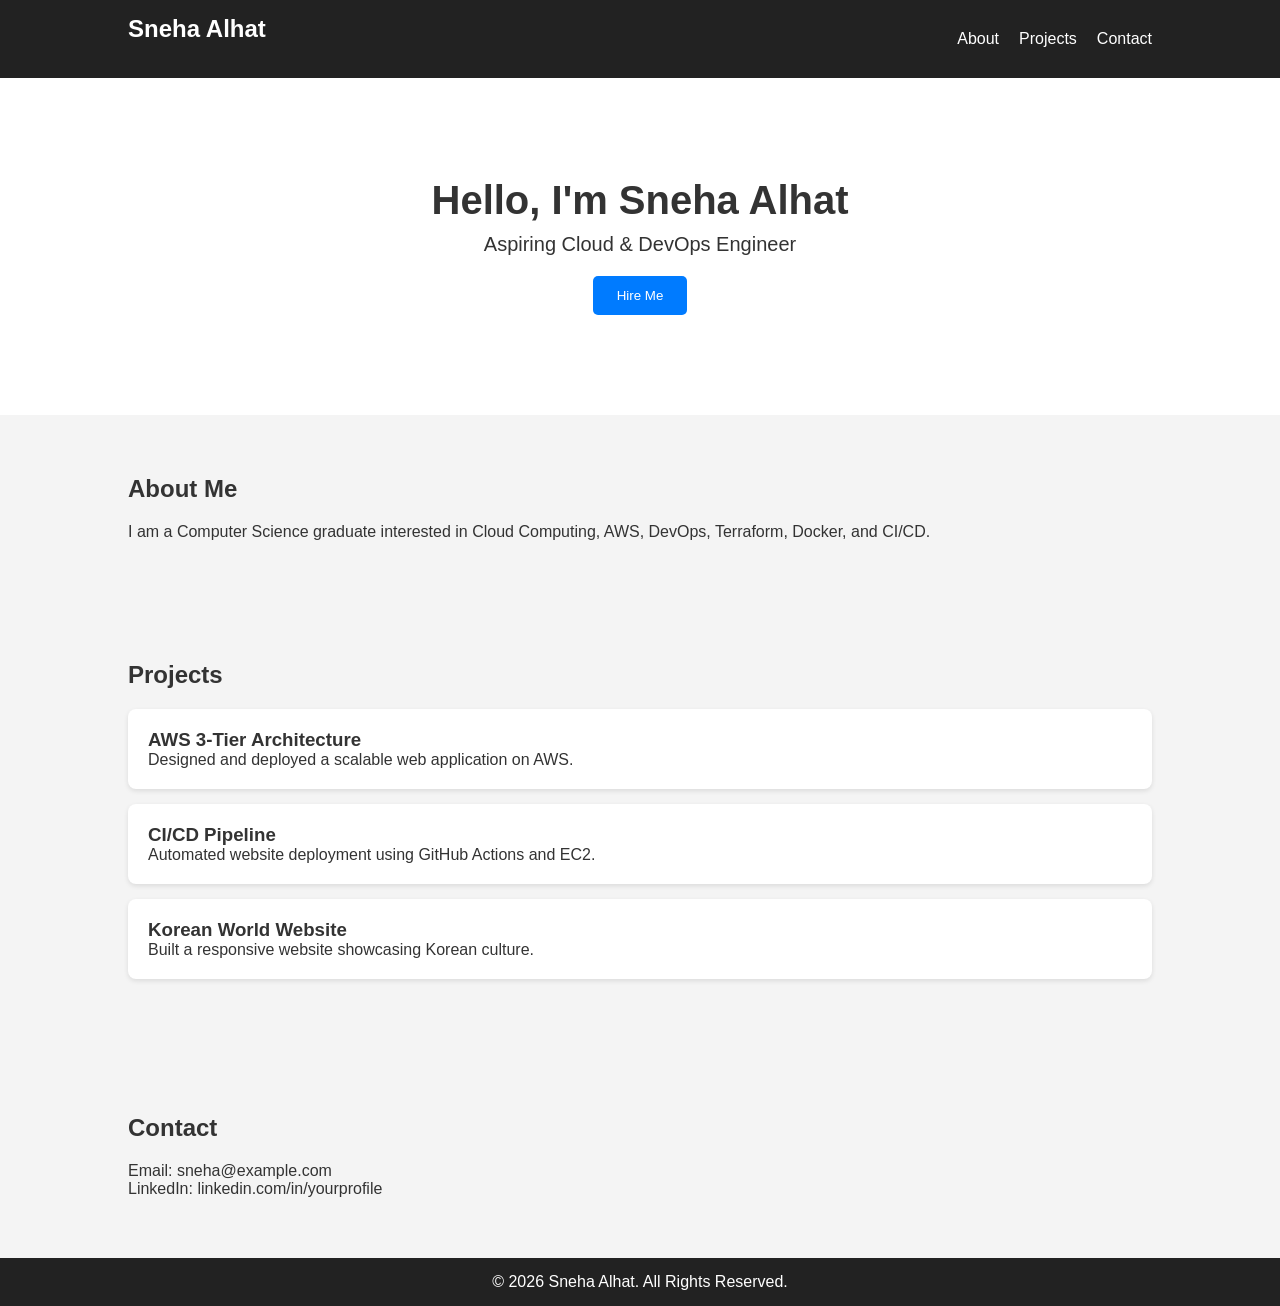
<file: index.html>
<!DOCTYPE html>
<html lang="en">
<head>
    <meta charset="UTF-8">
    <meta name="viewport" content="width=device-width, initial-scale=1.0">
    <title>Sneha Alhat | Portfolio</title>
    <link rel="stylesheet" href="style.css">
</head>
<body>

    <header>
        <nav>
            <h2 class="logo">Sneha Alhat</h2>
            <ul>
                <li><a href="#about">About</a></li>
                <li><a href="#projects">Projects</a></li>
                <li><a href="#contact">Contact</a></li>
            </ul>
        </nav>
    </header>

    <section class="hero">
        <h1>Hello, I'm Sneha Alhat</h1>
        <p>Aspiring Cloud & DevOps Engineer</p>
        <button onclick="showMessage()">Hire Me</button>
    </section>

    <section id="about">
        <h2>About Me</h2>
        <p>
            I am a Computer Science graduate interested in Cloud Computing,
            AWS, DevOps, Terraform, Docker, and CI/CD.
        </p>
    </section>

    <section id="projects">
        <h2>Projects</h2>

        <div class="project-card">
            <h3>AWS 3-Tier Architecture</h3>
            <p>Designed and deployed a scalable web application on AWS.</p>
        </div>

        <div class="project-card">
            <h3>CI/CD Pipeline</h3>
            <p>Automated website deployment using GitHub Actions and EC2.</p>
        </div>

        <div class="project-card">
            <h3>Korean World Website</h3>
            <p>Built a responsive website showcasing Korean culture.</p>
        </div>
    </section>

    <section id="contact">
        <h2>Contact</h2>
        <p>Email: sneha@example.com</p>
        <p>LinkedIn: linkedin.com/in/yourprofile</p>
    </section>

    <footer>
        <p>© 2026 Sneha Alhat. All Rights Reserved.</p>
    </footer>

    <script src="script.js"></script>
</body>
</html>
</file>
<file: style.css>
*{
    margin:0;
    padding:0;
    box-sizing:border-box;
    font-family:Arial, sans-serif;
}

body{
    background:#f4f4f4;
    color:#333;
}

nav{
    background:#222;
    color:white;
    display:flex;
    justify-content:space-between;
    align-items:center;
    padding:15px 10%;
}

.logo{
    font-size:24px;
}

nav ul{
    list-style:none;
    display:flex;
}

nav ul li{
    margin-left:20px;
}

nav ul li a{
    color:white;
    text-decoration:none;
}

.hero{
    text-align:center;
    padding:100px 20px;
    background:white;
}

.hero h1{
    font-size:40px;
    margin-bottom:10px;
}

.hero p{
    font-size:20px;
    margin-bottom:20px;
}

button{
    background:#007bff;
    color:white;
    border:none;
    padding:12px 24px;
    border-radius:5px;
    cursor:pointer;
}

section{
    padding:60px 10%;
}

h2{
    margin-bottom:20px;
}

.project-card{
    background:white;
    padding:20px;
    margin-bottom:15px;
    border-radius:8px;
    box-shadow:0 2px 5px rgba(0,0,0,0.1);
}

footer{
    text-align:center;
    background:#222;
    color:white;
    padding:15px;
}
</file>
